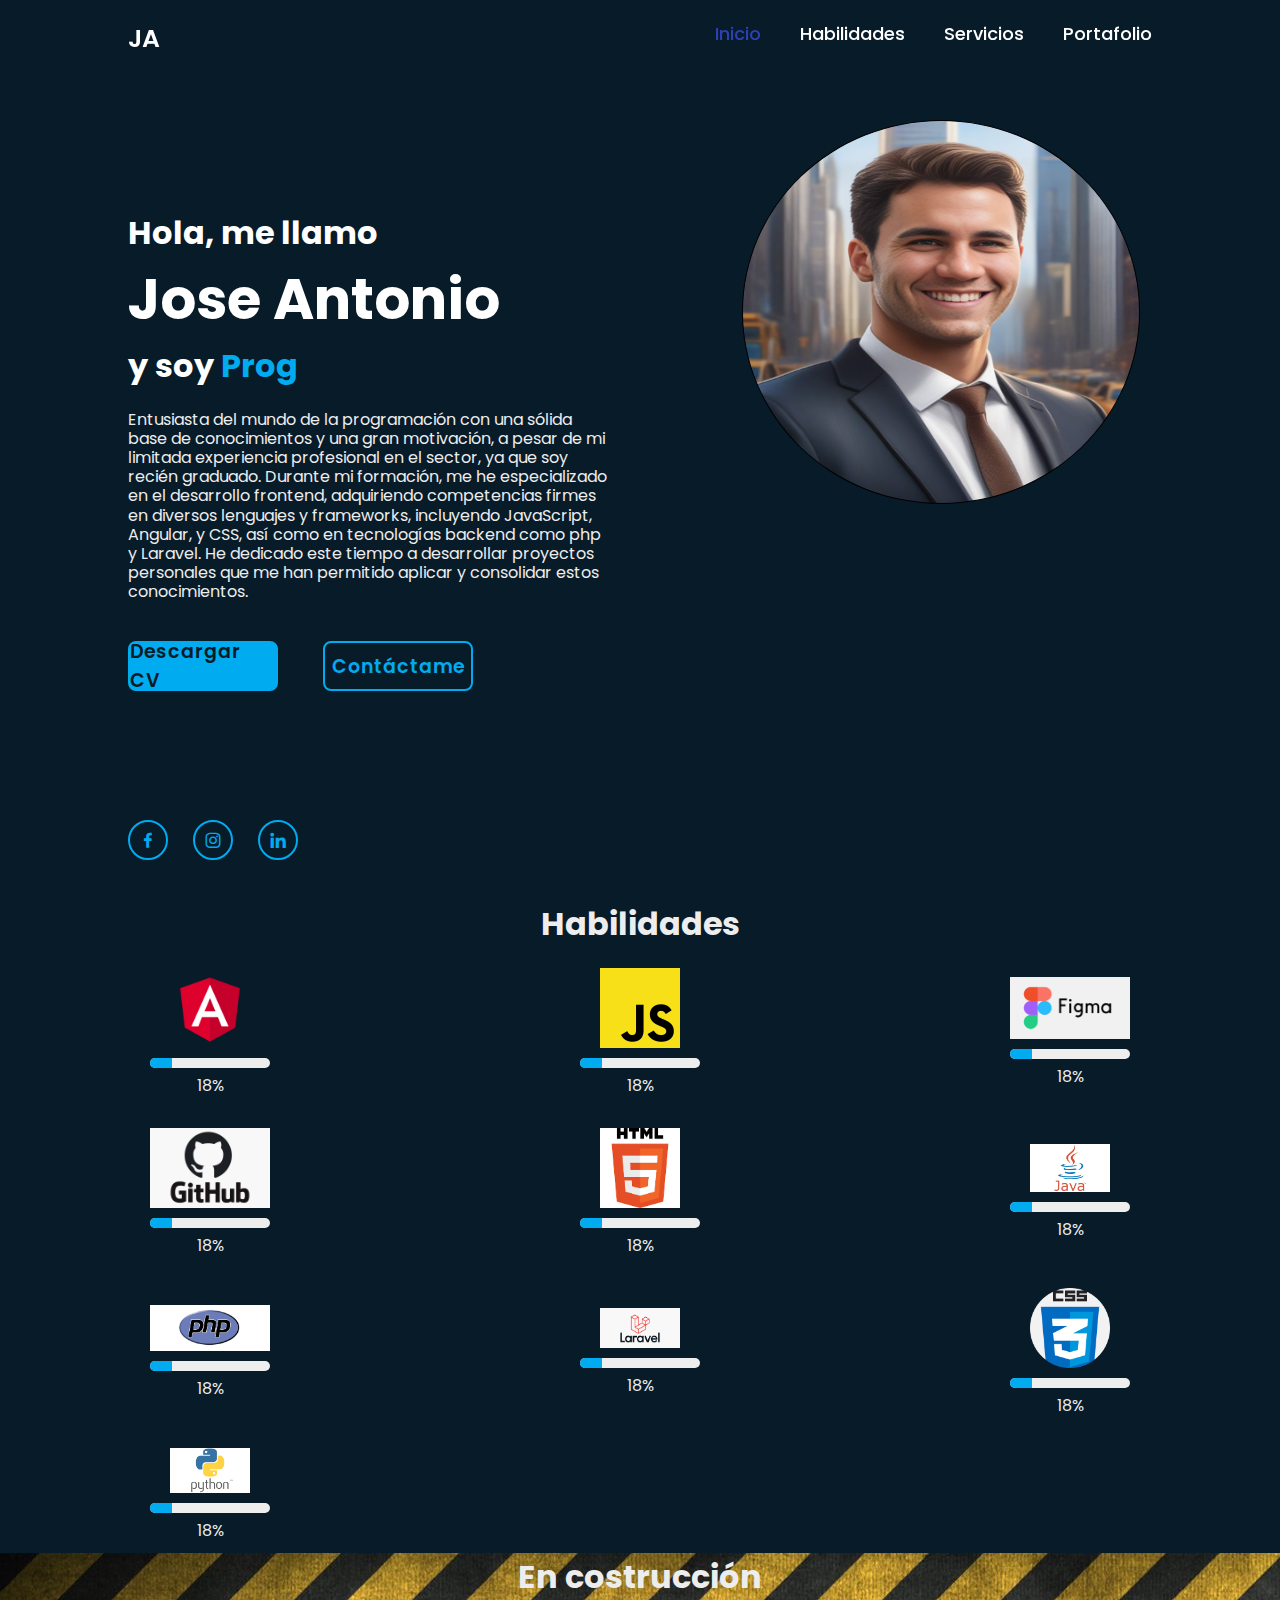
<file: index.html>
<!DOCTYPE html>
<html lang="es">

<head>
    <meta charset="UTF-8">
    <meta name="viewport" content="width=device-width, initial-scale=1.0">
    <link rel="stylesheet" href="https://cdn.jsdelivr.net/npm/bootstrap-icons@1.11.3/font/bootstrap-icons.min.css">
    <link type="text/css" rel="stylesheet" href="css/styles.css">
    <link rel="stylesheet"
        href="https://fonts.googleapis.com/css2?family=Poppins:wght@300;400;500;600;700&display=swap">
    <link href='https://unpkg.com/boxicons@2.1.4/css/boxicons.min.css' rel='stylesheet'>
    <script defer type="module" src="js/script.mjs"></script>

    <title>Plantilla</title>
</head>

<body>
    <header class="header" >
        <a href="#" class="logo">JA</a>

        <nav class="navbar">
            <a href="#section1" class="active">Inicio</a>
            <a href="#section2">Habilidades</a>
            <a href="#section3">Servicios</a>
            <a href="#">Portafolio</a>
        </nav>
        <button class="menu-btn"><i class="bi bi-list"></i></button>

        <!-- Menú lateral -->
        <div class="sidebar">
            <a href="#section1" class="active">Inicio</a>
            <a href="#section2">Habilidades</a>
            <a href="#section3">Servicios</a>
            <a href="#">Portafolio</a>
        </div>
        <div class="overlay"></div>
    </header>

    <div class="container" >
        <section class="home" id="section1">
            <div class="home-content">
                <h3>Hola, me llamo</h3>
                <h1>Jose Antonio</h1>
                <h3>y soy <span id="dw"></span></h3>
                <p>Entusiasta del mundo de la programación con una sólida base de conocimientos y una gran motivación,
                     a pesar de mi limitada experiencia profesional en el sector, ya que soy recién graduado. Durante mi 
                     formación, me he especializado en el desarrollo frontend, adquiriendo competencias firmes en diversos 
                     lenguajes y frameworks, incluyendo JavaScript, Angular, y CSS, así como en tecnologías backend como php y Laravel.
                      He dedicado este tiempo a desarrollar proyectos personales que me han permitido aplicar y consolidar estos 
                      conocimientos.</p>

                    <!-- Además, poseo habilidades clave como compromiso, puntualidad, trabajo en equipo, resolución de problemas y 
                    planificación. Estoy siempre abierto a aprender cosas nuevas, superarme y crecer tanto a nivel personal como 
                    profesional. Estoy ansioso por aportar mis capacidades y seguir desarrollándome en un entorno profesional desafiante. -->
                <div class="btn-box">
                    <a href="https://raw.githubusercontent.com/joseaholgado/Plantilla/main/cv/Holgado_cv.pdf" download="Holgado_cv.pdf">
                        Descargar CV
                    </a>
                    <a href="mailto:joseantonio-hb@hotmail.com?subject=Consulta%20sobre%20tu%20CV&body=Hola%20Jose%20Antonio%2C%20he%20visto%20tu%20CV%20y%20me%20gustar%C3%ADa%20saber%20m%C3%A1s%20de%20ti."
                        style="text-decoration: none;">
                        Contáctame
                    </a>
                </div>
            </div>

            <div class="home-sci">
                <a href="#"><i class='bx bxl-facebook'></i></a>
                <a href="#"><i class='bx bxl-instagram'></i></a>
                <a href="#"><i class='bx bxl-linkedin'></i></a>
            </div>
        </section>

        <aside class="img">
           
        </aside>
    </div>
    <div class="container2" id="section2">
        <h1 class="title">Habilidades</h1>
       

        <section class="box" id="angular">
            <img src="img/angular.png" alt="Imagen">
            <div class="barra-progreso">
                <div class="progreso" style="width: 0;"></div>
            </div>
            <div class="porcentaje">0%</div>
        </section>

        <section class="box" id="js">
            <img src="img/js.png" alt="Imagen">
            <div class="barra-progreso">
                <div class="progreso" style="width: 0;"></div>
            </div>
            <div class="porcentaje">0%</div>
        </section>

        <section class="box" id="figma">
            <img src="img/figma.png" alt="Imagen" class="imgPequeno">
            <div class="barra-progreso">
                <div class="progreso" style="width: 0;"></div>
            </div>
            <div class="porcentaje">0%</div>
        </section>
        

        <section class="box" id="github">
            <img src="img/github.jpg" alt="Imagen" class="imgPequeno">
            <div class="barra-progreso">
                <div class="progreso" style="width: 0;"></div>
            </div>
            <div class="porcentaje">0%</div>
        </section>

        <section class="box" id="html">
            <img src="img/html.png" alt="Imagen" >
            <div class="barra-progreso">
                <div class="progreso" style="width: 0;"></div>
            </div>
            <div class="porcentaje">0%</div>
        </section>

        <section class="box" id="java">
            <img src="img/java.jpg" alt="Imagen" >
            <div class="barra-progreso">
                <div class="progreso" style="width: 0;"></div>
            </div>
            <div class="porcentaje">0%</div>
        </section>

        <section class="box" id="php">
            <img src="img/php.png" alt="Imagen" class="imgPequeno">
            <div class="barra-progreso">
                <div class="progreso" style="width: 0;"></div>
            </div>
            <div class="porcentaje">0%</div>
        </section>

        <section class="box" id="laravel">
            <img src="img/Laravel.jpg" alt="Imagen" >
            <div class="barra-progreso">
                <div class="progreso" style="width: 0;"></div>
            </div>
            <div class="porcentaje">0%</div>
        </section>

        <section class="box" id="css">
            <img src="img/css.png" alt="Imagen">
            <div class="barra-progreso">
                <div class="progreso" style="width: 0;"></div>
            </div>
            <div class="porcentaje">0%</div>
        </section>

        <section class="box" id="python">
            <img src="img/python.png" alt="Imagen" >
            <div class="barra-progreso">
                <div class="progreso" style="width: 0;"></div>
            </div>
            <div class="porcentaje">0%</div>
        </section>
        
        <!-- <div class="campo">
            <div class="campo-porcentaje">

            </div> -->
        </div>
    </div>

    <div class="container3" id="section3">
        <h1 class="title">En costrucción</h1>
    </div>
    
</body>

</html>
</file>
<file: css/styles.css>
@charset "UTF-8";
.header {
  position: fixed;
  top: 0;
  left: 0;
  width: 100%;
  padding: 20px 10%;
  background: transparent;
  display: flex;
  justify-content: space-between;
  z-index: 100;
}

.logo {
  font-size: 25px;
  color: white;
  text-decoration: none;
  font-weight: 600;
}

.navbar {
  display: block;
}

.navbar a {
  font-size: 18px;
  color: white;
  text-decoration: none;
  font-weight: 500;
  margin-left: 35px;
}

.navbar a:hover,
.navbar a.active {
  color: #2c40b2;
}

.menu-btn {
  display: none;
}

.sidebar, .overlay {
  display: none;
}

/* Estilo para pantalla menor de 768px */
@media (max-width: 768px) {
  .navbar {
    display: none;
  }
  .menu-btn {
    display: block;
    color: white;
    background: none;
    border: none;
    font-size: 25px;
    cursor: pointer;
  }
  .sidebar {
    position: fixed;
    top: 0;
    left: -250px;
    width: 250px;
    height: 100%;
    background: #2c3e50;
    padding-top: 60px;
    transition: 0.3s;
    z-index: 200;
  }
  .sidebar a {
    display: block;
    padding: 15px;
    text-decoration: none;
    color: white;
    font-size: 18px;
    transition: 0.3s;
  }
  .sidebar a:hover {
    background: #575757;
  }
  .overlay {
    display: none;
    position: fixed;
    top: 0;
    left: 0;
    width: 100%;
    height: 100%;
    background: rgba(0, 0, 0, 0.5);
    z-index: 150;
  }
  .overlay.active,
  .sidebar.active {
    display: block;
    left: 0;
  }
}
@keyframes mover {
  0%, 100% {
    transform: translateY(0);
    /* Comienza y termina en la posición original */
  }
  50% {
    box-shadow: 0px 3px 5px 5px rgb(0, 0, 0);
    /*Efecto sombra*/
    transform: translateY(-20px);
    /* Sube 20px */
  }
}
.container {
  display: flex;
  justify-content: space-between;
}

.home {
  flex-grow: 1;
  max-width: calc(70% - 20px);
  height: 100vh;
  display: flex;
  align-items: center;
  padding: 0 10%;
}

.home-content {
  max-width: 600px;
}
.home-content h1 {
  color: white;
  font-size: 56px;
  font-weight: 700;
}
.home-content h3 {
  font-size: 32px;
  font-weight: 700;
  color: white;
}
.home-content h3 span {
  color: #00abf0;
}
.home-content p {
  font-size: 16px;
  margin: 20px 0 40px;
  line-height: 1.2;
}
.home-content .btn-box {
  display: flex;
  justify-content: space-between;
  width: 345px;
  height: 50px;
}
.home-content a {
  position: relative;
  display: inline-flex;
  justify-content: center;
  align-items: center;
  width: 150px;
  height: 100%;
  background: #00abf0;
  border: 2px solid #00abf0;
  border-radius: 8px;
  font-size: 19px;
  color: #081b29;
  text-decoration: none;
  font-weight: 600;
  letter-spacing: 1px;
  z-index: 1;
  overflow: hidden;
  transition: 0.5s;
}
.home-content a:hover {
  color: #00abf0;
}
.home-content a::before {
  content: "";
  position: absolute;
  top: 0;
  left: 0;
  width: 0;
  height: 100%;
  background: #081b29;
  z-index: -1;
  transition: 0.5s;
}
.home-content a:hover::before {
  width: 100%;
}
.home-content a:nth-child(2) {
  background: transparent;
  color: #00abf0;
}
.home-content a:nth-child(2):hover {
  color: #081b29;
}
.home-content a:nth-child(2)::before {
  background: #00abf0;
}

.home-sci {
  position: absolute;
  bottom: 40px;
  width: 170px;
  display: flex;
  justify-content: space-between;
}
.home-sci a {
  position: relative;
  display: inline-flex;
  justify-content: center;
  align-items: center;
  width: 40px;
  height: 40px;
  background: transparent;
  border: 2px solid #00abf0;
  border-radius: 50%;
  font-size: 20px;
  color: #00abf0;
  text-decoration: none;
  z-index: 1;
  overflow: hidden;
  transition: 0.5s;
}
.home-sci a:hover {
  color: #081b29;
}
.home-sci a::before {
  content: "";
  position: absolute;
  top: 0;
  left: 0;
  width: 0;
  height: 100%;
  background: #00abf0;
  z-index: -1;
  transition: 0.5s;
}
.home-sci a:hover::before {
  width: 100%;
}

.img {
  flex-basis: calc(40% - 20px);
  margin-top: 120px;
  margin-right: 140px;
  height: 30vw;
  border: solid 1px #000000;
  background-image: url("../img/fotocv.jpg");
  border-radius: 50%;
  background-size: 100% 100%;
  background-position: center;
  animation: mover 2s ease-in-out infinite;
  /*Animacion arriba-abajo */
}

@media (max-width: 1000px) {
  .img {
    margin-top: 180px;
  }
}
@media (max-width: 768px) {
  .container {
    display: flex;
    flex-direction: column;
    align-items: center;
  }
  .home {
    max-width: none;
  }
  .home-sci {
    bottom: 17px;
  }
  .img {
    display: none;
  }
}
.container2 {
  display: grid;
  grid-template-columns: repeat(3, 1fr);
  gap: 10px;
  text-align: center;
}

.title {
  grid-column: span 3; /* Ocupa todas las columnas disponibles */
}

.box {
  display: flex;
  flex-direction: column;
  align-items: center;
  padding: 10px;
  justify-content: center;
}

.barra-progreso {
  width: 30%;
  height: 10px;
  background-color: #eee;
  margin-top: 10px;
  border-radius: 5px;
  position: relative;
}

.progreso {
  height: 100%;
  background-color: #00abf0; /* Puedes cambiar el color según tu preferencia */
  border-radius: 10px 0 0 10px;
}

.porcentaje {
  margin-top: 5px;
}

img {
  max-width: 20%;
  height: auto;
}

.imgPequeno {
  max-width: 30%;
}

.container3 {
  display: grid;
  grid-template-columns: repeat(3, 1fr);
  gap: 10px;
  text-align: center;
  background-image: url("../../img/enconstruccion.jpg");
}

* {
  font-family: "Poppins", sans-serif;
  margin: 0;
  padding: 0;
  box-sizing: border-box;
}

body {
  background: #081b29;
  color: #ededed;
}

/*------------------------------Para tener en cuenta-------------------------------------------*/
/* .campo-porcentaje{
    width:100px;
	height:15px;
	background-color:gray;
	border-radius: 50px;
	padding: 5px;
	margin: 5px 0px;
	color:white;
	font-weight:bold;
	animation-name: animacion;
	animation-iteration-count: infinite;
	animation-direction: alternate;
	animation-duration: 6s;
    animation-timing-function: linear;
}
@keyframes animacion {
    0%{
        width:100px;

    }
    50%{
        background-color: blue;
    }
    100%{
        width: 400px;
        background-color: red;
    }

} */

/*# sourceMappingURL=styles.css.map */
</file>
